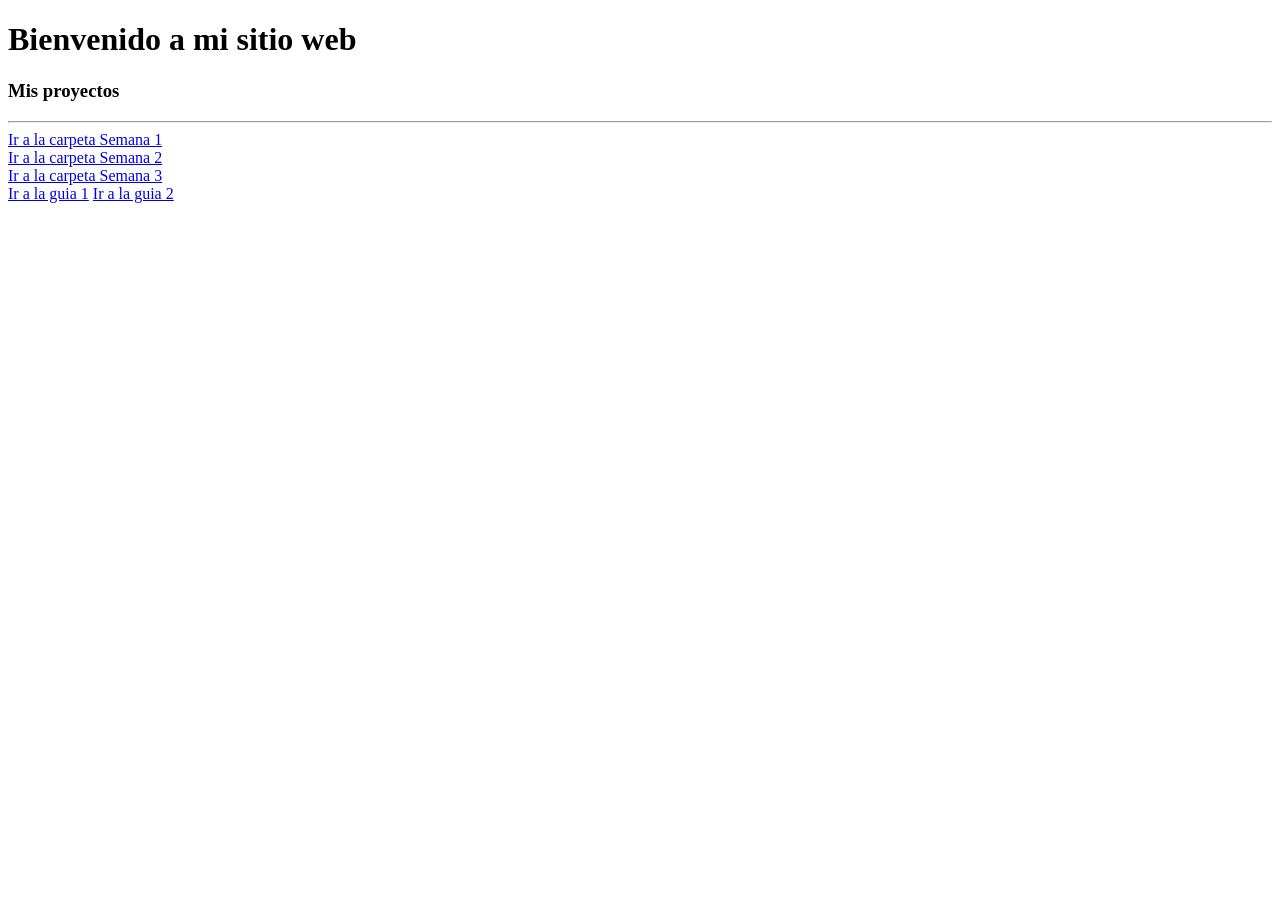
<file: index.html>
<!DOCTYPE html>
<html lang="en">
<head>
    <meta charset="UTF-8">
    <meta name="viewport" content="width=device-width, initial-scale=1.0">
    <title>Principal</title>
</head>
<body>
    <h1>Bienvenido a mi sitio web</h1>
    <h3>Mis proyectos</h3>
    <hr />
    <a href="semana1/">Ir a la carpeta Semana 1</a><br />
    <a href="semana2/">Ir a la carpeta Semana 2</a><br />
    <a href="semana3/">Ir a la carpeta Semana 3</a><br />
    <a href="guia1/santa-rosa-cuadros/index.html">Ir a la guia 1</a>
    <a href="guia2/santa-rosa-cuadros/index.html">Ir a la guia 2</a>
</body>
</html>
</file>
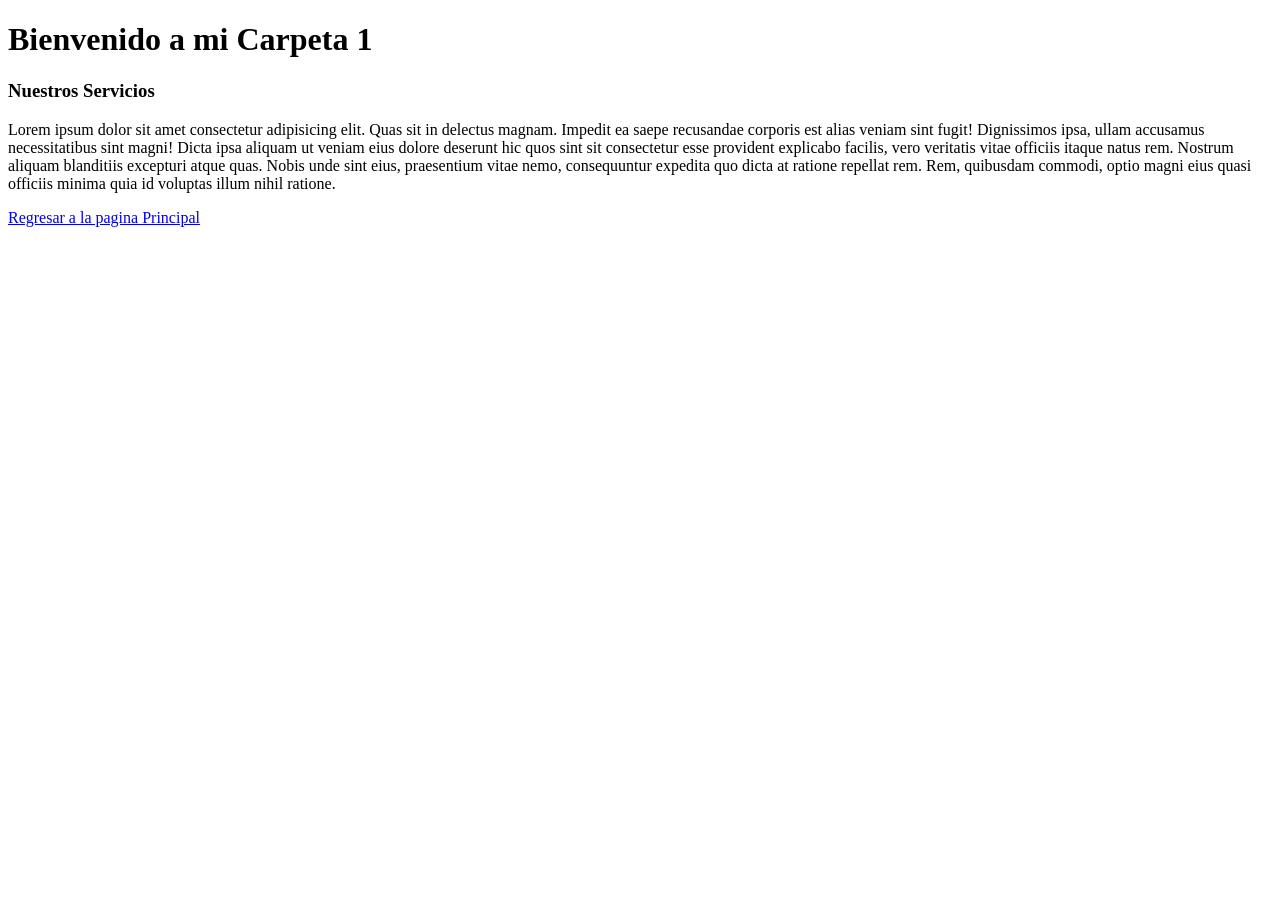
<file: semana1/index.html>
<!DOCTYPE html>
<html lang="en">
<head>
    <meta charset="UTF-8">
    <meta name="viewport" content="width=device-width, initial-scale=1.0">
    <title>Mi carpeta 1</title>
</head>
<body>
    <h1>Bienvenido a mi Carpeta 1</h1>
    <h3>Nuestros Servicios </h3>

    <p>
        Lorem ipsum dolor sit amet consectetur adipisicing elit. Quas sit in delectus magnam. Impedit ea saepe recusandae corporis est alias veniam sint fugit! Dignissimos ipsa, ullam accusamus necessitatibus sint magni!
        Dicta ipsa aliquam ut veniam eius dolore deserunt hic quos sint sit consectetur esse provident explicabo facilis, vero veritatis vitae officiis itaque natus rem. Nostrum aliquam blanditiis excepturi atque quas.
        Nobis unde sint eius, praesentium vitae nemo, consequuntur expedita quo dicta at ratione repellat rem. Rem, quibusdam commodi, optio magni eius quasi officiis minima quia id voluptas illum nihil ratione.
    </p>
    <a href="../index.html">Regresar a la pagina Principal</a>
</body>
</html>
</file>
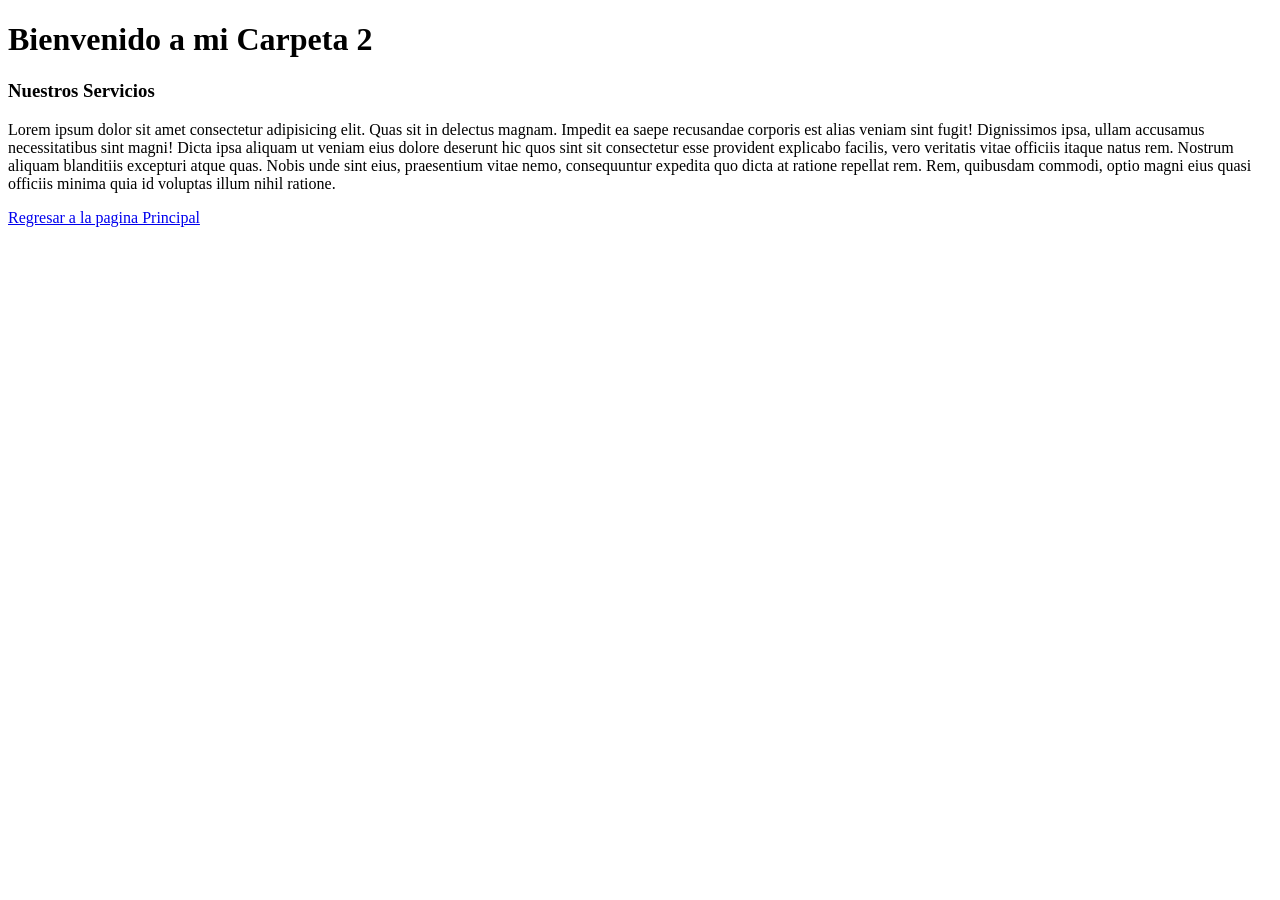
<file: semana2/index.html>
<!DOCTYPE html>
<html lang="en">
<head>
    <meta charset="UTF-8">
    <meta name="viewport" content="width=device-width, initial-scale=1.0">
    <title>Mi carpeta 2</title>
</head>
<body>
    <h1>Bienvenido a mi Carpeta 2</h1>
    <h3>Nuestros Servicios </h3>

    <p>
        Lorem ipsum dolor sit amet consectetur adipisicing elit. Quas sit in delectus magnam. Impedit ea saepe recusandae corporis est alias veniam sint fugit! Dignissimos ipsa, ullam accusamus necessitatibus sint magni!
        Dicta ipsa aliquam ut veniam eius dolore deserunt hic quos sint sit consectetur esse provident explicabo facilis, vero veritatis vitae officiis itaque natus rem. Nostrum aliquam blanditiis excepturi atque quas.
        Nobis unde sint eius, praesentium vitae nemo, consequuntur expedita quo dicta at ratione repellat rem. Rem, quibusdam commodi, optio magni eius quasi officiis minima quia id voluptas illum nihil ratione.
    </p>
    <a href="../index.html">Regresar a la pagina Principal</a>
</body>
</html>
</file>
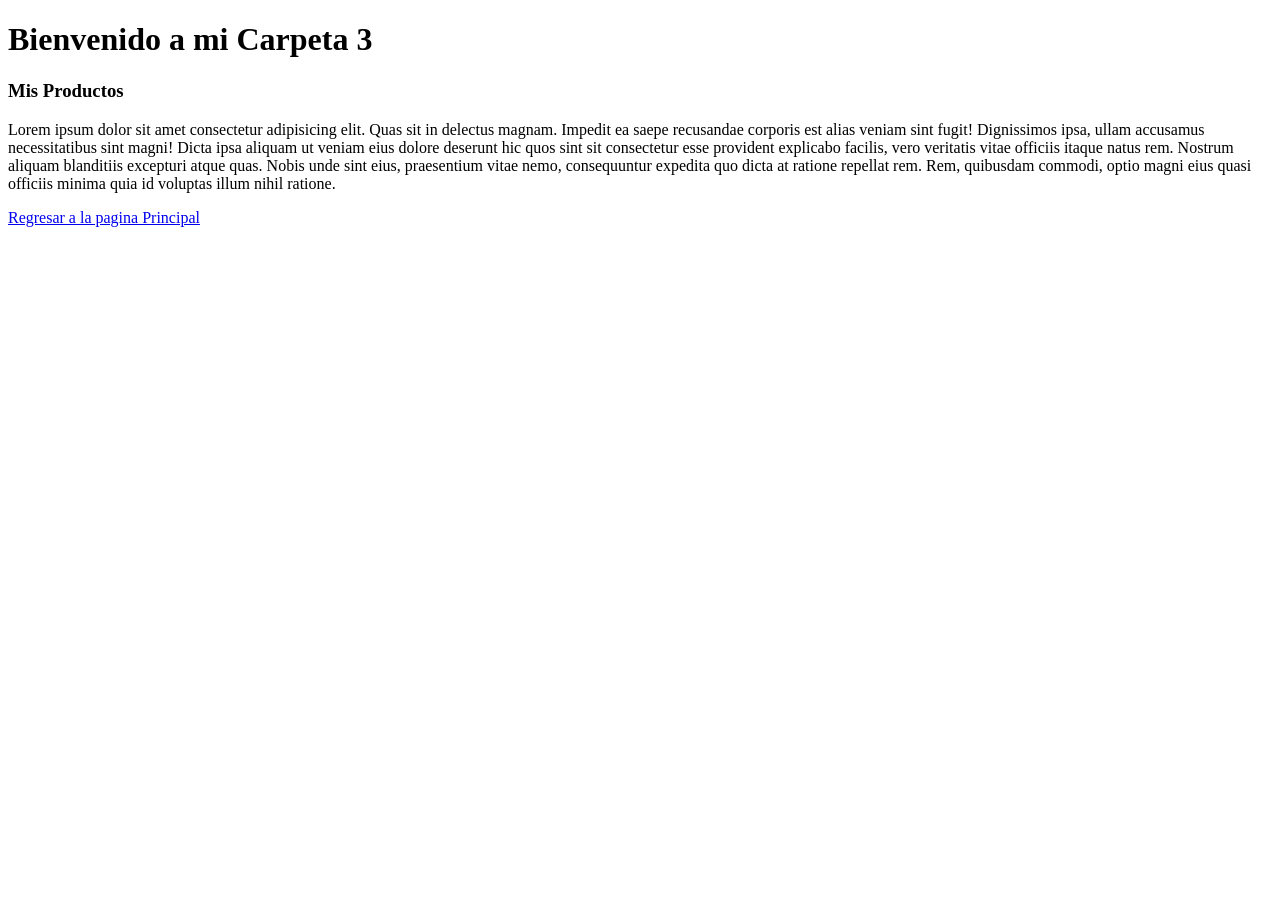
<file: semana3/index.html>
<!DOCTYPE html>
<html lang="en">
<head>
    <meta charset="UTF-8">
    <meta name="viewport" content="width=device-width, initial-scale=1.0">
    <title>Mi carpeta 3</title>
</head>
<body>
    <h1>Bienvenido a mi Carpeta 3</h1>
    <h3>Mis Productos</h3>

    <p>
        Lorem ipsum dolor sit amet consectetur adipisicing elit. Quas sit in delectus magnam. Impedit ea saepe recusandae corporis est alias veniam sint fugit! Dignissimos ipsa, ullam accusamus necessitatibus sint magni!
        Dicta ipsa aliquam ut veniam eius dolore deserunt hic quos sint sit consectetur esse provident explicabo facilis, vero veritatis vitae officiis itaque natus rem. Nostrum aliquam blanditiis excepturi atque quas.
        Nobis unde sint eius, praesentium vitae nemo, consequuntur expedita quo dicta at ratione repellat rem. Rem, quibusdam commodi, optio magni eius quasi officiis minima quia id voluptas illum nihil ratione.
    </p>
    <a href="../index.html">Regresar a la pagina Principal</a>
</body>
</html>
</file>
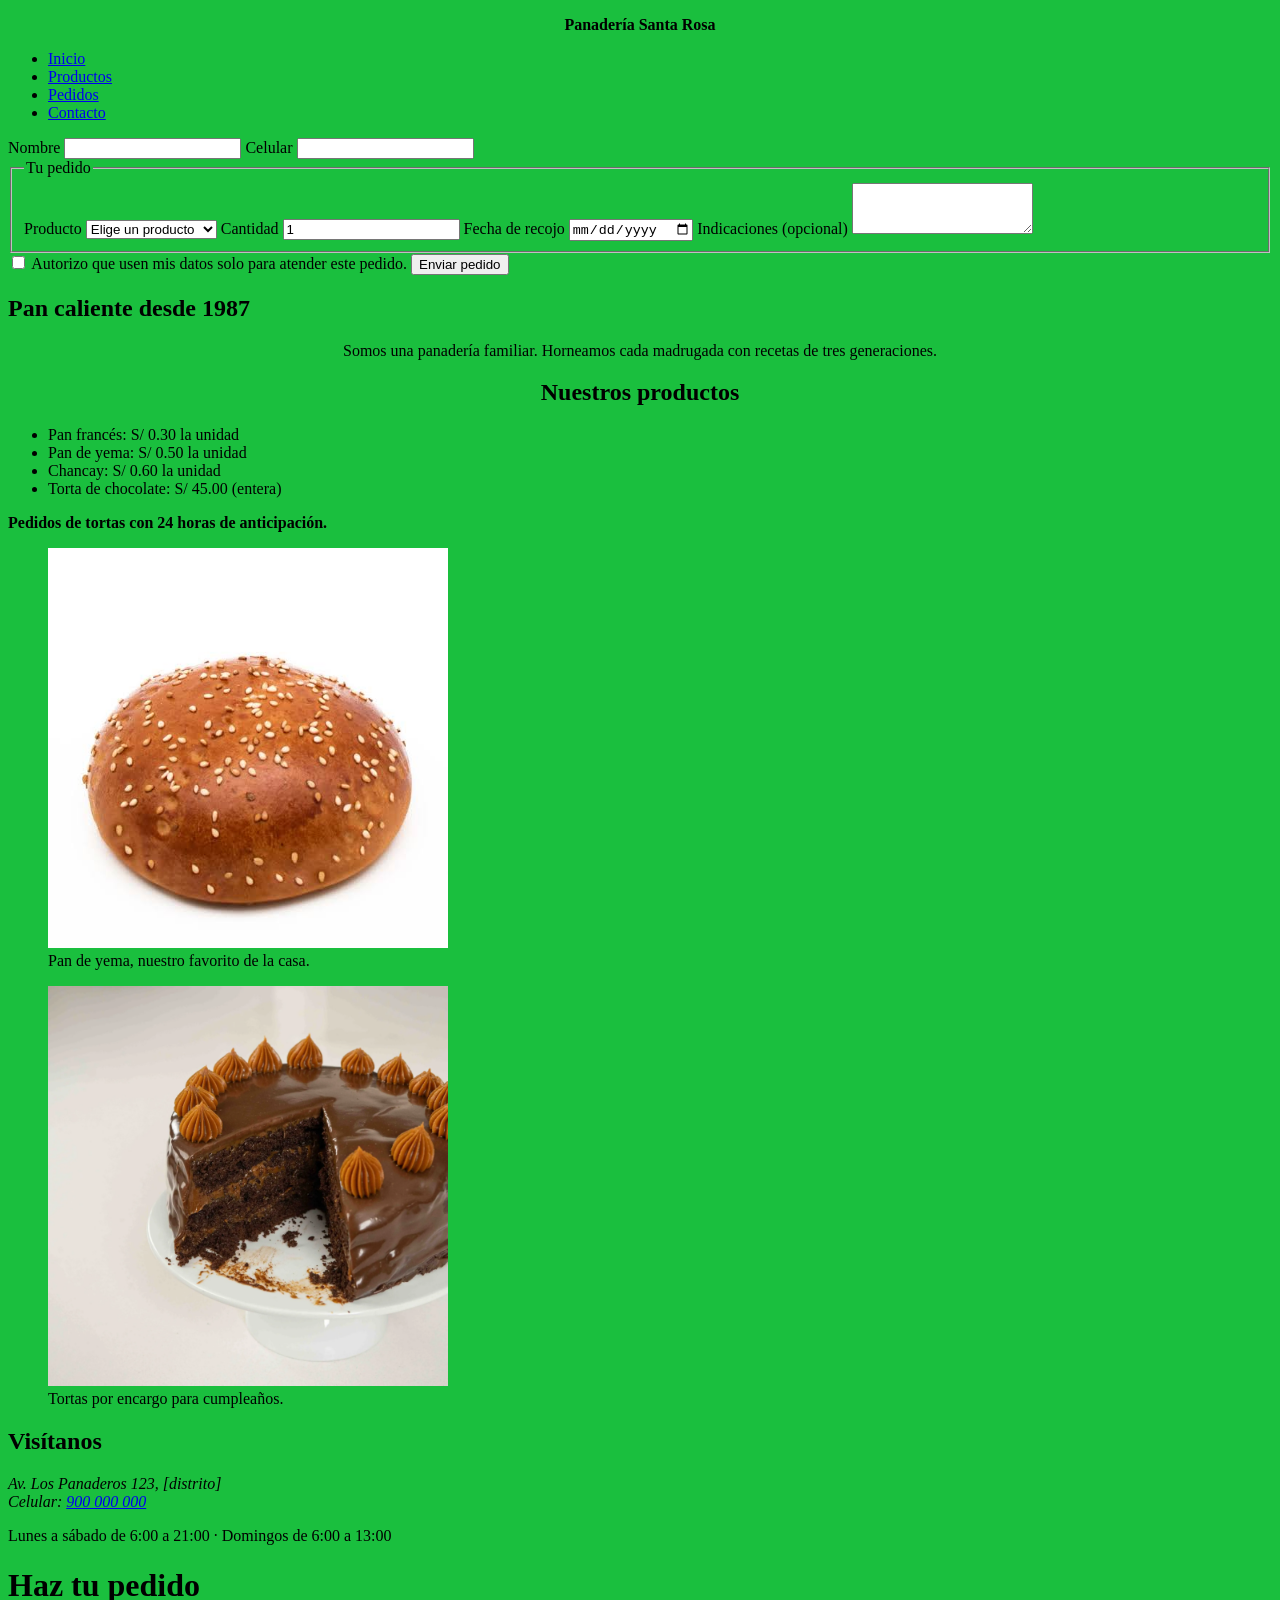
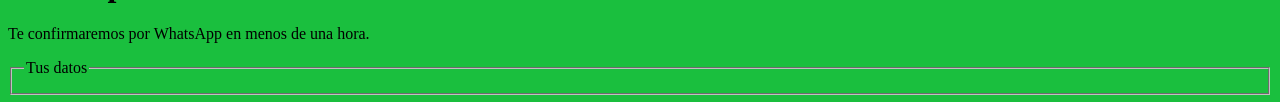
<file: guia1/santa-rosa-cuadros/index.html>
<!DOCTYPE html>
<html lang="en">
<head>
    <meta charset="UTF-8">
    <meta name="viewport" content="width=device-width, initial-scale=1.0">
    <title>paneria santa rosa | pan caliente todos los días</title>
</head>
<body bgcolor="#1ABF3E"></body>
    <header><p align="center"><strong>Panadería Santa Rosa</strong></p>
        <nav>
            <ul>
                <li><a href="index.html">Inicio</a></li>
                <li><a href="#productos">Productos</a></li>
                <li><a href="pedidos.html">Pedidos</a></li>
                <li><a href="#contacto">Contacto</a></li>
            </ul>
        </nav>
    </header>
        <label for="nombre">Nombre</label>
        <input type="text" id="nombre" name="nombre" required>
        <label for="celular">Celular</label>
        <input type="tel" id="celular" name="celular" required>
        </fieldset>
        <fieldset>
            <legend>Tu pedido</legend>
            <label for="producto">Producto</label>
            <select id="producto" name="producto" required>
                <option value="">Elige un producto</option>
                <option>Pan francés</option>
                <option>Pan de yema</option>
                <option>Chancay</option>
                <option>Torta de chocolate</option>
            </select>
            <label for="cantidad">Cantidad</label>
            <input type="number" id="cantidad" name="cantidad" min="1" value="1" required>
            <label for="fecha">Fecha de recojo</label>
            <input type="date" id="fecha" name="fecha" required>
            <label for="notas">Indicaciones (opcional)</label>
            <textarea id="notas" name="notas" rows="3"></textarea>
        </fieldset>
        <input type="checkbox" id="consentimiento" name="consentimiento" required>
        <label for="consentimiento">Autorizo que usen mis datos solo para atender este pedido.</label>
        <button type="submit">Enviar pedido</button>
        </form>
        </main>


<main>
        <section>
        <h1>Pan caliente desde 1987</h1>
        <p align="center">Somos una panadería familiar. Horneamos cada madrugada con recetas de tres generaciones.</p>
</section>

 <section id="productos">
    <h2 align="center">Nuestros productos</h2>
    <ul>
        <li>Pan francés: S/ 0.30 la unidad</li>
        <li>Pan de yema: S/ 0.50 la unidad</li>
        <li>Chancay: S/ 0.60 la unidad</li>
        <li>Torta de chocolate: S/ 45.00 (entera)</li>
    </ul>
    <p><strong>Pedidos de tortas con 24 horas de anticipación.</strong></p>
    </section>
</main>
<figure>
    <img src="img/pan_ yema.jpg" alt="Canasta de panes de yema dorados recién horneados" width="400">
    <figcaption>Pan de yema, nuestro favorito de la casa.</figcaption>
    </figure>
 <figure>
    <img src="img/torta.jpg" alt="Torta de chocolate de dos pisos decorada con fresas" width="400">
    <figcaption>Tortas por encargo para cumpleaños.</figcaption>
 </figure>
 <footer id="contacto">
    <h2>Visítanos</h2>
    <address>
        Av. Los Panaderos 123, [distrito]<br>
        Celular: <a href="tel:+51900000000">900 000 000</a>
    </address>
    <p>Lunes a sábado de 6:00 a 21:00 · Domingos de 6:00 a 13:00</p>
</footer>
<main>
    <h1>Haz tu pedido</h1>
    <p>Te confirmaremos por WhatsApp en menos de una hora.</p>

    <form action="#">
        <fieldset>
            <legend>Tus datos</legend>

</body>
</html>
</file>
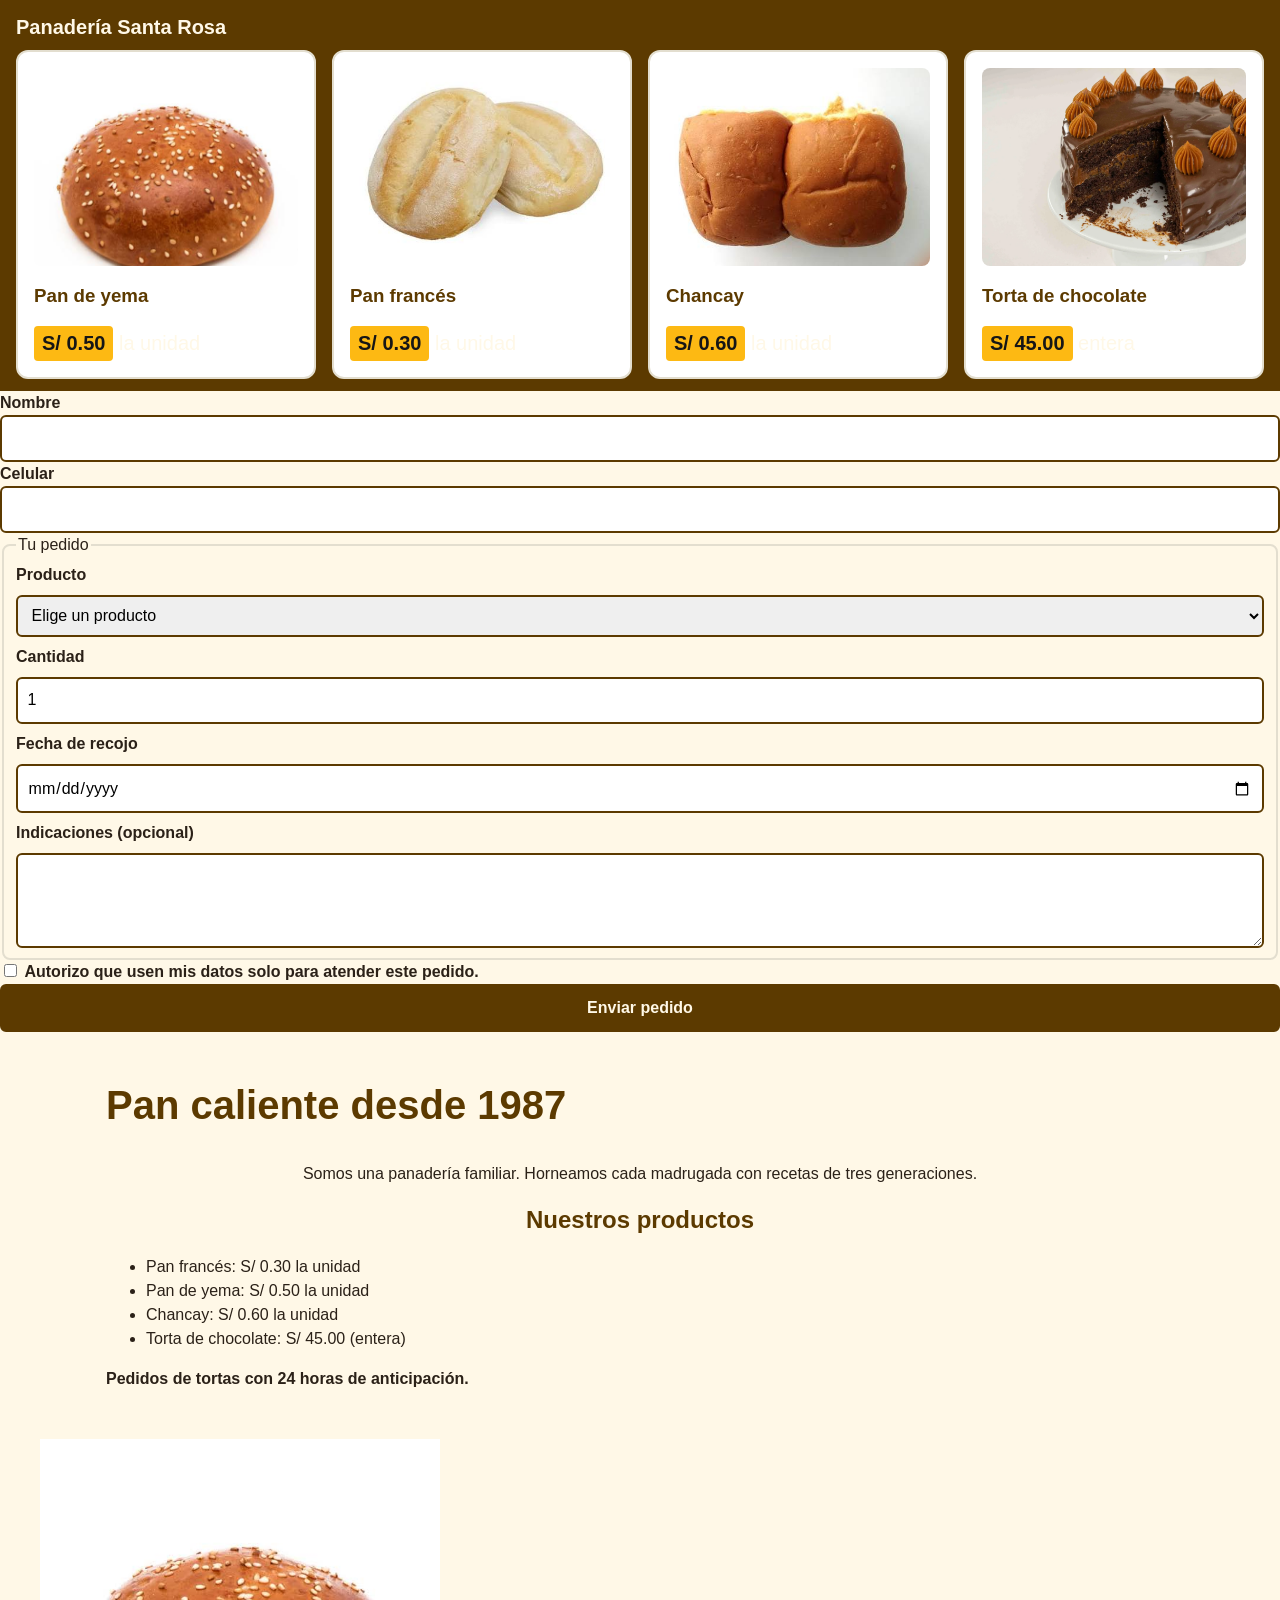
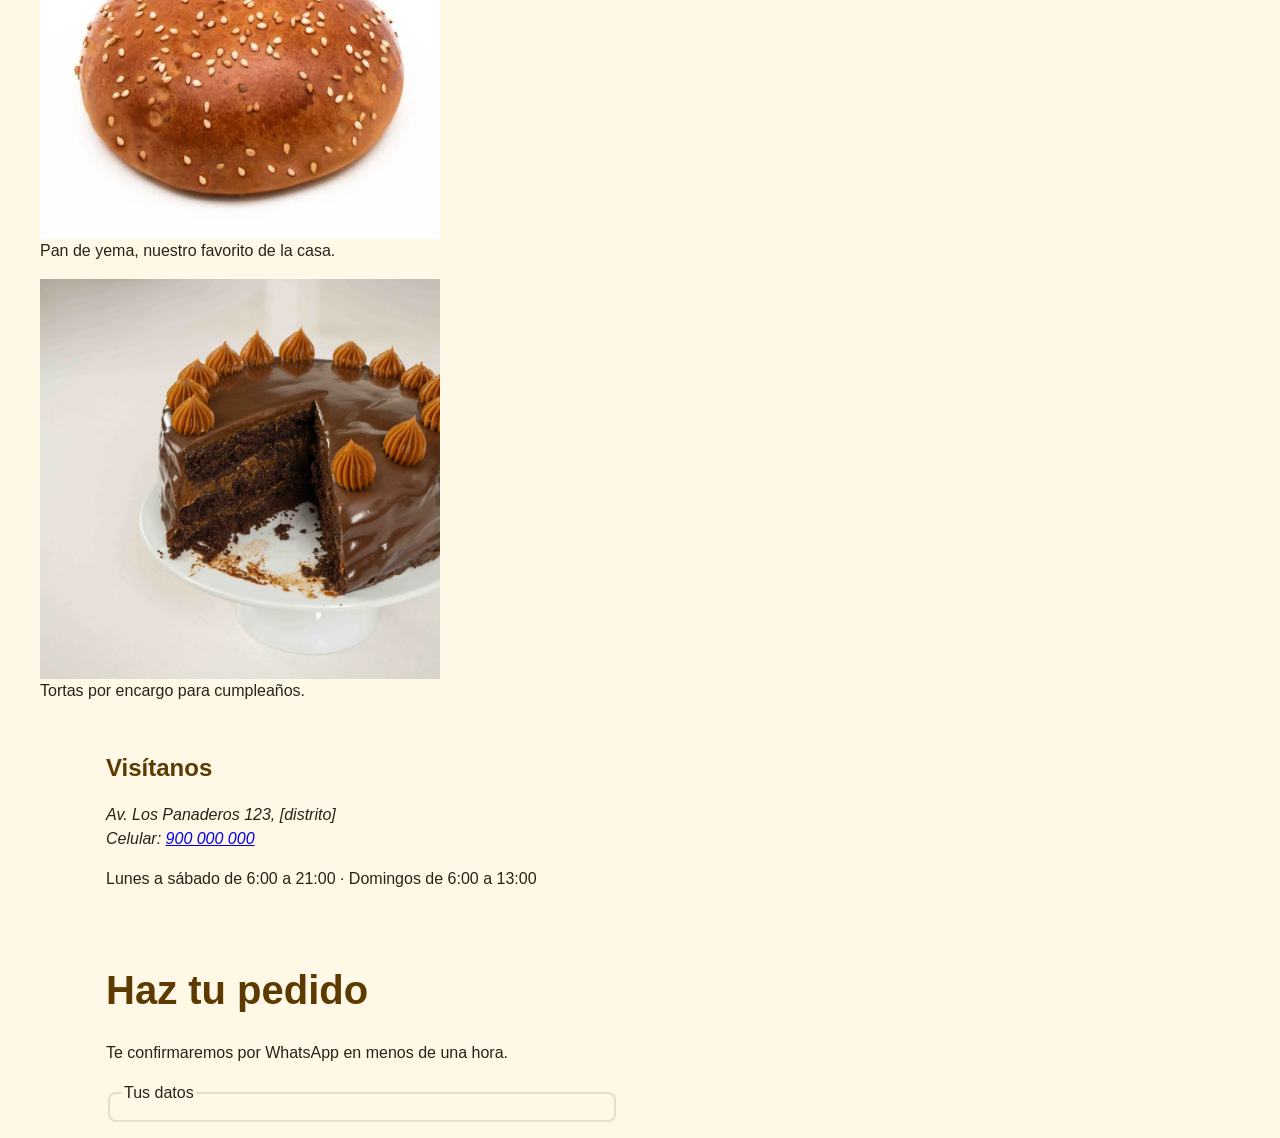
<file: guia2/santa-rosa-cuadros/index.html>
<!DOCTYPE html>
<html lang="en">
<head>
    <meta charset="UTF-8">
    <meta name="viewport" content="width=device-width, initial-scale=1.0">
    <title>paneria santa rosa | pan caliente todos los días</title>
    <link rel="stylesheet" href="css/estilos.css">
</head>
<body bgcolor="#1ABF3E"></body>
    <header><p align="center"><strong>Panadería Santa Rosa</strong></p>
            <div class="catalogo">
<article class="producto">
<img src="img/pan_ yema.jpg" alt="Canasta de panes de yema dorados recién horneados">
<h3>Pan de yema</h3>
<p><span class="precio">S/ 0.50</span> la unidad</p>
</article>
<article class="producto">
    <img src="img/frances.jpg" alt="Pan frances">
<h3>Pan francés</h3>
<p><span class="precio">S/ 0.30</span> la unidad</p>
</article>
<article class="producto">
    <img src="img/chancay.jpg" alt="Pan chancay">
<h3>Chancay</h3>
<p><span class="precio">S/ 0.60</span> la unidad</p>
</article>
<article class="producto">
<img src="img/torta.jpg" alt="Torta de chocolate de dos pisos decorada con fresas">
<h3>Torta de chocolate</h3>
<p><span class="precio">S/ 45.00</span> entera</p>
</article>
</div>
    </header>
        <label for="nombre">Nombre</label>
        <input type="text" id="nombre" name="nombre" required>
        <label for="celular">Celular</label>
        <input type="tel" id="celular" name="celular" required>
        </fieldset>
        <fieldset>
            <legend>Tu pedido</legend>
            <label for="producto">Producto</label>
            <select id="producto" name="producto" required>
                <option value="">Elige un producto</option>
                <option>Pan francés</option>
                <option>Pan de yema</option>
                <option>Chancay</option>
                <option>Torta de chocolate</option>
            </select>
            <label for="cantidad">Cantidad</label>
            <input type="number" id="cantidad" name="cantidad" min="1" value="1" required>
            <label for="fecha">Fecha de recojo</label>
            <input type="date" id="fecha" name="fecha" required>
            <label for="notas">Indicaciones (opcional)</label>
            <textarea id="notas" name="notas" rows="3"></textarea>
        </fieldset>
        <input type="checkbox" id="consentimiento" name="consentimiento" required>
        <label for="consentimiento">Autorizo que usen mis datos solo para atender este pedido.</label>
        <button type="submit">Enviar pedido</button>
        </form>
        </main>


<main>
        <section>
        <h1>Pan caliente desde 1987</h1>
        <p align="center">Somos una panadería familiar. Horneamos cada madrugada con recetas de tres generaciones.</p>
</section>

 <section id="productos">
    <h2 align="center">Nuestros productos</h2>
    <ul>
        <li>Pan francés: S/ 0.30 la unidad</li>
        <li>Pan de yema: S/ 0.50 la unidad</li>
        <li>Chancay: S/ 0.60 la unidad</li>
        <li>Torta de chocolate: S/ 45.00 (entera)</li>
    </ul>
    <p><strong>Pedidos de tortas con 24 horas de anticipación.</strong></p>
    </section>
</main>
<figure>
    <img src="img/pan_ yema.jpg" alt="Canasta de panes de yema dorados recién horneados" width="400">
    <figcaption>Pan de yema, nuestro favorito de la casa.</figcaption>
    </figure>
 <figure>
    <img src="img/torta.jpg" alt="Torta de chocolate de dos pisos decorada con fresas" width="400">
    <figcaption>Tortas por encargo para cumpleaños.</figcaption>
 </figure>
 <footer id="contacto">
    <h2>Visítanos</h2>
    <address>
        Av. Los Panaderos 123, [distrito]<br>
        Celular: <a href="tel:+51900000000">900 000 000</a>
    </address>
    <p>Lunes a sábado de 6:00 a 21:00 · Domingos de 6:00 a 13:00</p>
</footer>
<main>
    <h1>Haz tu pedido</h1>
    <p>Te confirmaremos por WhatsApp en menos de una hora.</p>

    <form action="#">
        <fieldset>
            <legend>Tus datos</legend>

</body>
</html>
</file>
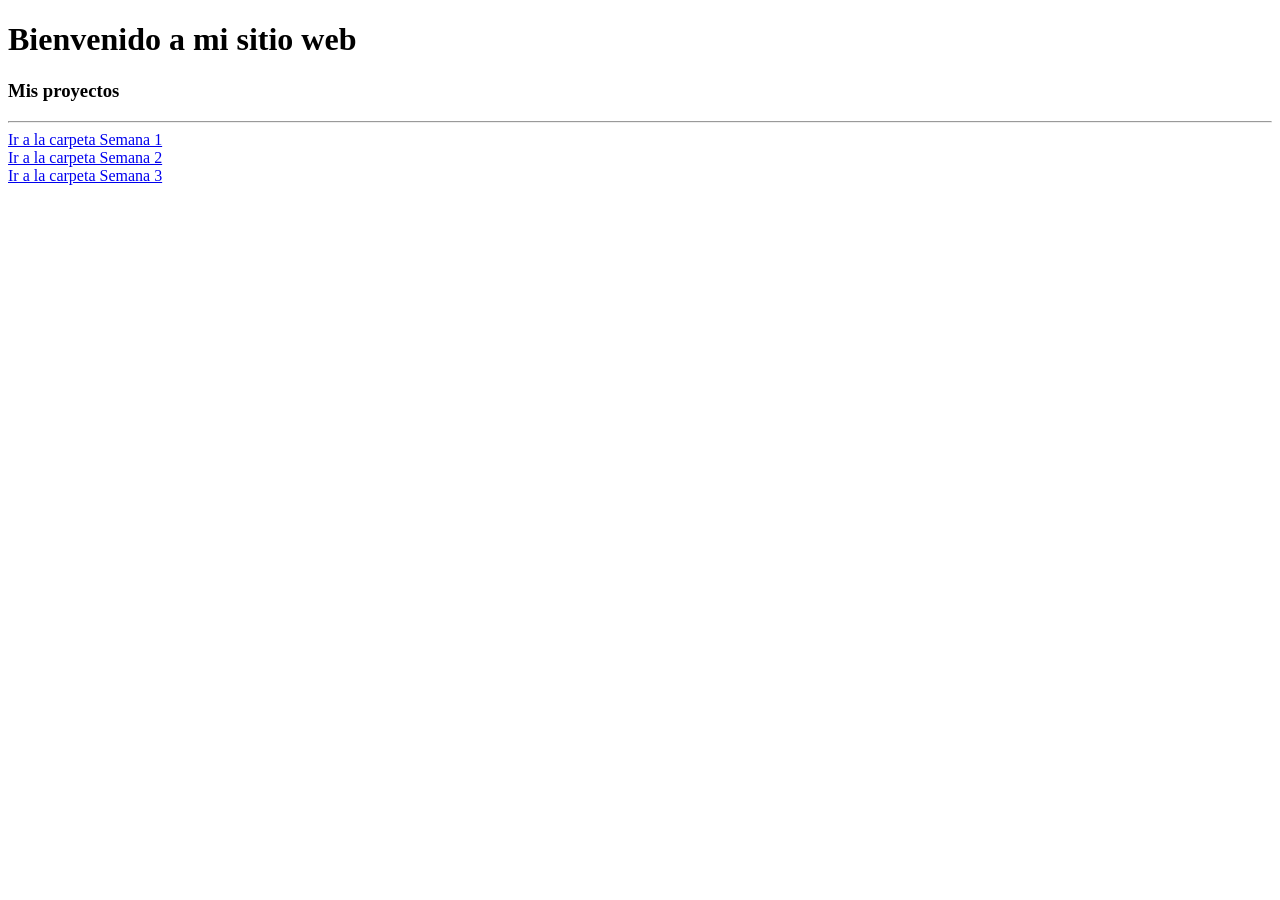
<file: raiz.html>
<!DOCTYPE html>
<html lang="en">
<head>
    <meta charset="UTF-8">
    <meta name="viewport" content="width=device-width, initial-scale=1.0">
    <title>Principal</title>
</head>
<body>
    <h1>Bienvenido a mi sitio web</h1>
    <h3>Mis proyectos</h3>
    <hr />
    <a href="semana1/">Ir a la carpeta Semana 1</a><br />
    <a href="semana2/">Ir a la carpeta Semana 2</a><br />
    <a href="semana3/">Ir a la carpeta Semana 3</a><br />
</body>
</html>
</file>
<file: guia2/santa-rosa-cuadros/css/estilos.css>
/* ===== 1. Base ===== */
*, *::before, *::after {
box-sizing: border-box;
}
:root {
--cafe: #5C3A00; /* marca: café */
--amarillo: #FDB913; /* marca: pan de yema */
--crema: #FFF8E7; /* fondo */
--texto: #2B2118; /* texto principal */
}
body {
margin: 0;
font-family: Arial, Helvetica, sans-serif;
font-size: 1rem;
line-height: 1.5;
color: var(--texto);
background: var(--crema);
}
img {
max-width: 100%;
height: auto;
display: block;
}
main, footer {
max-width: 1100px;
margin: 0 auto;
padding: 1rem;
}

/* ===== 2. Tipografía ===== */
h1, h2, h3 {
color: var(--cafe);
line-height: 1.2;
}
h1 { font-size: 2rem; }
h2 { font-size: 1.5rem; }
.precio {
display: inline-block;
background: var(--amarillo);
color: #161616;
font-weight: bold;
padding: 0.15rem 0.5rem;
border-radius: 4px;
}

/* ===== 2. Tipografía ===== */
h1, h2, h3 {
color: var(--cafe);
line-height: 1.2;
}
h1 { font-size: 2rem; }
h2 { font-size: 1.5rem; }
.precio {
display: inline-block;
background: var(--amarillo);
color: #161616;
font-weight: bold;
padding: 0.15rem 0.5rem;
border-radius: 4px;
}

/* ===== 3. Encabezado y menú ===== */
header {
display: flex;
flex-wrap: wrap;
justify-content: space-between;
align-items: center;
gap: 0.5rem 1rem;
padding: 0.75rem 1rem;
background: var(--cafe);
color: var(--crema);
}
header p {
margin: 0;
font-size: 1.25rem;
}
nav ul {
display: flex;
flex-wrap: wrap;
gap: 0.5rem;
list-style: none;
margin: 0;
padding: 0;
}
nav a {
display: inline-block;
padding: 0.5rem 0.75rem;
color: var(--crema);
text-decoration: none;
border: 2px solid var(--crema);
border-radius: 999px;
}
nav a:hover {
background: var(--amarillo);
color: #161616;
}

/* ===== 4. Catálogo ===== */
.catalogo {
display: grid;
gap: 1rem;
}
.producto {
background: #FFFFFF;
border: 2px solid #E3DECF;
border-radius: 12px;
padding: 1rem;
}
.producto img {
border-radius: 8px;
aspect-ratio: 4 / 3;
object-fit: cover;
}

/* ===== 5. Responsividad (mobile first) ===== */
@media (min-width: 600px) {
.catalogo {
grid-template-columns: repeat(2, 1fr);
}
}
@media (min-width: 1000px) {
.catalogo {
grid-template-columns: repeat(4, 1fr);
}
h1 {
font-size: 2.5rem;
}
}
/* ===== 6. Accesibilidad ===== */
a:focus-visible,
input:focus-visible,
select:focus-visible,
textarea:focus-visible,
button:focus-visible {
outline: 3px solid #161616;
outline-offset: 2px;
}
header a:focus-visible {
outline-color: var(--amarillo);
}
/* Formulario */
form {
display: grid;
gap: 0.75rem;
max-width: 32rem;
}
fieldset {
display: grid;
gap: 0.5rem;
border: 2px solid #E3DECF;
border-radius: 8px;
}
label {
font-weight: bold;
}
input, select, textarea, button {
font: inherit;
width: 100%;
padding: 0.6rem;
border: 2px solid var(--cafe);
border-radius: 6px;
}
input[type="checkbox"] {
width: auto;
}
button {
min-height: 44px;
background: var(--cafe);
color: var(--crema);
font-weight: bold;
cursor: pointer;
}
/* Respeta a quien desactiva las animaciones */
@media (prefers-reduced-motion: reduce) {
* {
    transition: none !important;
animation: none !important;
}
}
</file>
